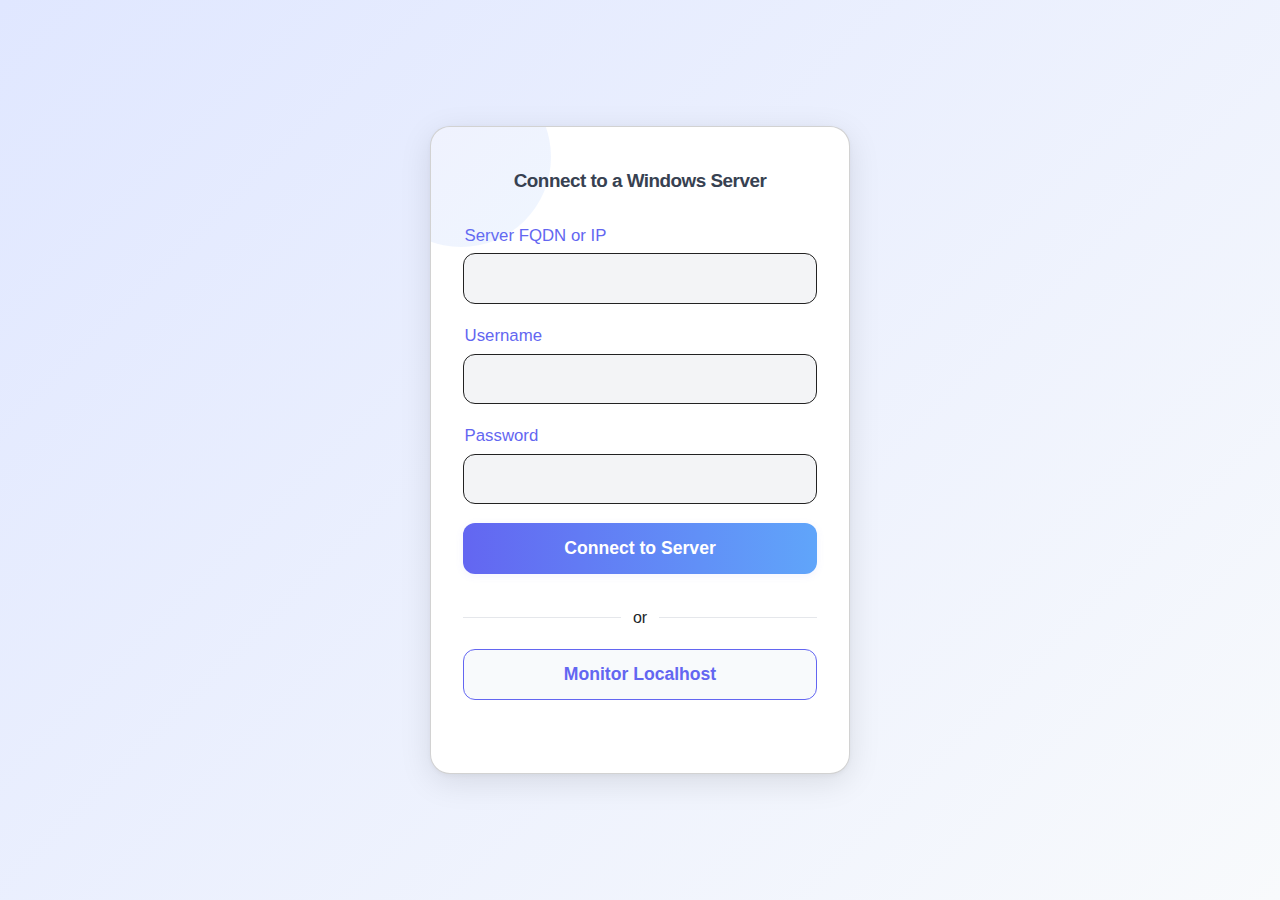
<file: templates/connect.html>
<!DOCTYPE html>
<html lang="en">
<head>
  <meta charset="UTF-8" />
  <meta name="viewport" content="width=device-width, initial-scale=1.0" />
  <title>Connect to Server</title>
  <link href="https://cdn.jsdelivr.net/npm/bootstrap@5.3.0/dist/css/bootstrap.min.css" rel="stylesheet">
  <style>
    body {
      min-height: 100vh;
      background: linear-gradient(135deg, #e0e7ff 0%, #f8fafc 100%);
      font-family: 'Segoe UI', 'Roboto', Arial, sans-serif;
      display: flex;
      align-items: center;
      justify-content: center;
    }
    .form-card {
      max-width: 420px;
      margin: 2rem auto;
      padding: 2.5rem 2rem 2rem 2rem;
      background: #fff;
      border-radius: 1.25rem;
      box-shadow: 0 8px 32px rgba(0,0,0,0.10), 0 1.5px 4px rgba(0,0,0,0.04);
      position: relative;
      overflow: hidden;
    }
    .form-card::before {
      content: '';
      position: absolute;
      top: -60px; left: -60px;
      width: 180px; height: 180px;
      background: linear-gradient(135deg, #6366f1 0%, #60a5fa 100%);
      opacity: 0.10;
      border-radius: 50%;
      z-index: 0;
    }
    .section-title {
      font-size: 1.18rem;
      font-weight: 600;
      color: #374151;
      text-align: center;
      margin-bottom: 1.7rem;
      z-index: 1;
      position: relative;
      letter-spacing: -0.5px;
    }
    .form-label {
      font-weight: 500;
      color: #6366f1;
      margin-bottom: 0.35rem;
      margin-left: 0.1rem;
      font-size: 1.05rem;
    }
    .form-control {
      border-radius: 0.75rem;
      font-size: 1.08rem;
      padding: 0.7rem 1rem;
      background: #f3f4f6;
      border: 1.5px solid #222;
      margin-bottom: 1.2rem;
      box-shadow: none;
      transition: border-color 0.2s;
    }
    .form-control:focus {
      border-color: #6366f1;
      background: #f1f5ff;
      box-shadow: 0 0 0 0.1rem rgba(99,102,241,0.08);
    }
    .btn-primary {
      background: linear-gradient(90deg, #6366f1 0%, #60a5fa 100%);
      border: none;
      font-weight: 600;
      font-size: 1.1rem;
      border-radius: 0.75rem;
      padding: 0.75rem 0;
      box-shadow: 0 2px 8px rgba(99,102,241,0.08);
      transition: background 0.2s, box-shadow 0.2s;
    }
    .btn-primary:hover {
      background: linear-gradient(90deg, #4f46e5 0%, #2563eb 100%);
      box-shadow: 0 4px 16px rgba(99,102,241,0.13);
    }
    .divider {
      display: flex;
      align-items: center;
      text-align: center;
      margin: 1.5rem 0 1.2rem 0;
    }
    .divider::before, .divider::after {
      content: '';
      flex: 1;
      border-bottom: 1.5px solid #e5e7eb;
    }
    .divider:not(:empty)::before {
      margin-right: .75em;
    }
    .divider:not(:empty)::after {
      margin-left: .75em;
    }
    .btn-outline-primary {
      border-radius: 0.75rem;
      font-weight: 600;
      font-size: 1.1rem;
      padding: 0.7rem 0;
      border: 1.5px solid #6366f1;
      color: #6366f1;
      background: #f8fafc;
      transition: background 0.2s, color 0.2s, box-shadow 0.2s;
    }
    .btn-outline-primary:hover {
      background: #6366f1;
      color: #fff;
      box-shadow: 0 2px 8px rgba(99,102,241,0.10);
    }
    #connectStatus {
      min-height: 1.5em;
      font-size: 1.05rem;
      margin-top: 1.2rem;
    }
  </style>
</head>
<body>
  <div class="container">
    <div class="form-card card">
      <div class="section-title">Connect to a Windows Server</div>
      <form id="connectForm" autocomplete="off">
        <div class="mb-3">
          <label for="fqdn" class="form-label">Server FQDN or IP</label>
          <input type="text" class="form-control" id="fqdn" name="fqdn" required />
        </div>
        <div class="mb-3">
          <label for="username" class="form-label">Username</label>
          <input type="text" class="form-control" id="username" name="username" required />
        </div>
        <div class="mb-3">
          <label for="password" class="form-label">Password</label>
          <input type="password" class="form-control" id="password" name="password" required />
        </div>
        <div class="d-grid gap-2 mb-2">
          <button type="submit" class="btn btn-primary">Connect to Server</button>
        </div>
      </form>
      <div class="divider">or</div>
      <div class="d-grid gap-2">
        <button class="btn btn-outline-primary" id="monitorLocalBtn">Monitor Localhost</button>
      </div>
      <div id="connectStatus" class="mt-3 text-center"></div>
    </div>
  </div>
  <script src="https://cdn.jsdelivr.net/npm/bootstrap@5.3.0/dist/js/bootstrap.bundle.min.js"></script>
  <script>
    document.getElementById('connectForm').addEventListener('submit', function(e) {
      e.preventDefault();
      const fqdn = document.getElementById('fqdn').value;
      const username = document.getElementById('username').value;
      const password = document.getElementById('password').value;
      const statusDiv = document.getElementById('connectStatus');
      statusDiv.innerHTML = '<span class="spinner-border spinner-border-sm"></span> Connecting...';
      fetch('/api/connect', {
        method: 'POST',
        headers: {'Content-Type': 'application/json'},
        body: JSON.stringify({server: fqdn, username, password})
      }).then(res => res.json()).then(data => {
        if (data.isConnected || data.started) {
          statusDiv.innerHTML = '<span class="text-success">Connected! Redirecting...</span>';
          setTimeout(() => { window.location.href = '/dashboard'; }, 1000);
        } else {
          statusDiv.innerHTML = '<span class="text-danger">' + (data.error || 'Connection failed.') + '</span>';
        }
      }).catch(() => {
        statusDiv.innerHTML = '<span class="text-danger">Error occurred.</span>';
      });
    });
    document.getElementById('monitorLocalBtn').addEventListener('click', function() {
      fetch('/api/local', { method: 'POST' })
        .then(res => res.json())
        .then(data => {
          if (data.success) {
            window.location.href = '/dashboard';
          } else {
            document.getElementById('connectStatus').innerHTML = '<span class="text-danger">Failed to switch to local monitoring.</span>';
          }
        });
    });
  </script>
</body>
</html>
</file>
